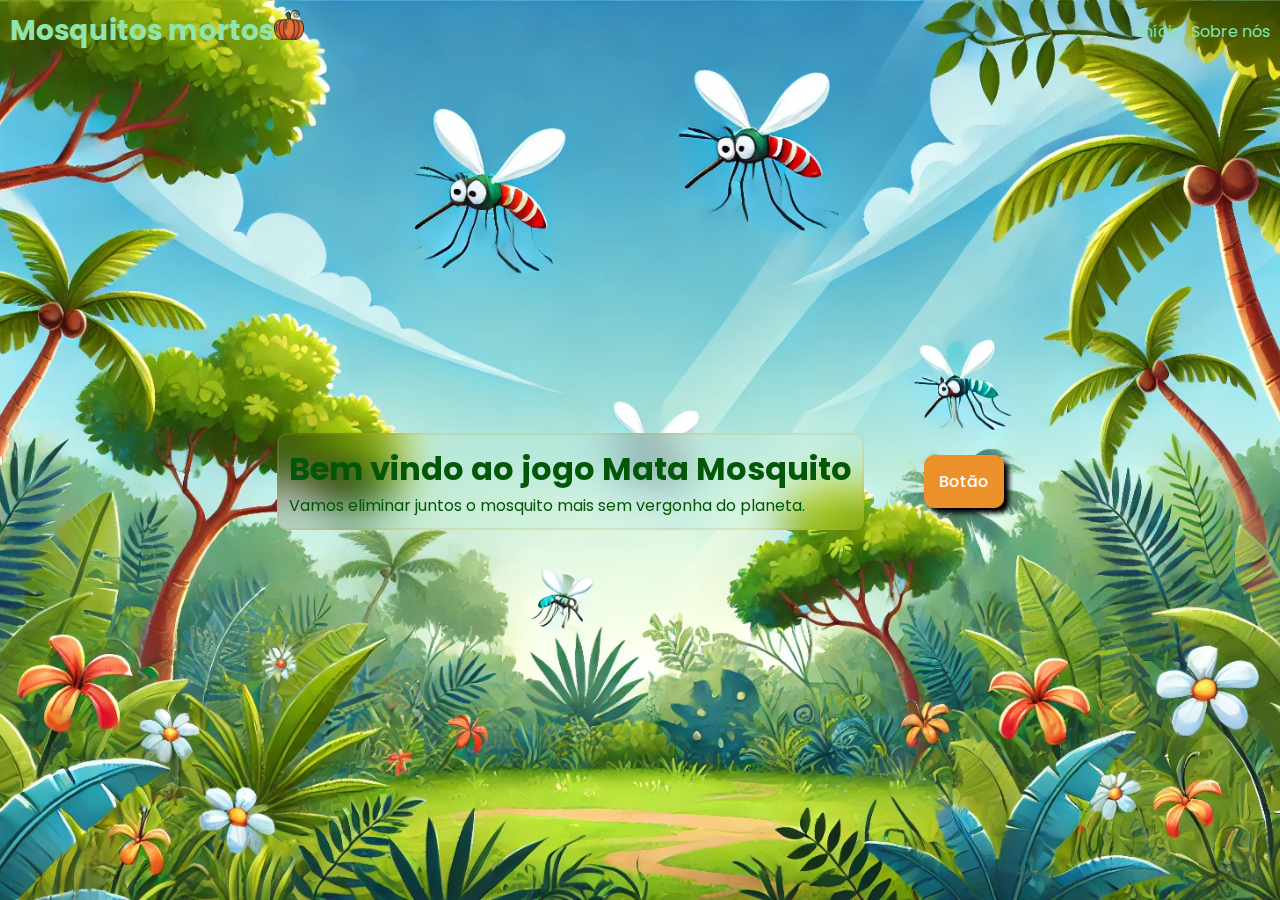
<file: matando-mosquitos--main/index.html>
<!DOCTYPE html>
<html lang="pt-BR">
<head>
    <meta charset="UTF-8">
    <meta name="viewport" content="width=device-width, initial-scale=1.0">
    <title> Mata Mosquito </title>
    <link rel="stylesheet" href="css/style.css">
</head>
<body>
    <div class="container">
        <header>
            <div id="logo">
                Mosquitos mortos
                <figure>
                    <img class="img-logo" src="imagens/abobora.png" alt="abobora">
                </figure>
            </div>
            <nav>
                <ul>
                    <li>
                        <a class="nav-link" href="https://pudim.com.br">Início</a>
                    </li>
                    <li>
                        <a class="nav-link" href="https://pudim.com.br">Sobre nós</a>
                    </li>
                </ul>
            </nav>
        </header>

        <main>
            <div class="box">
                <h1 class="text">Bem vindo ao jogo Mata Mosquito</h1>
                <p>
                    Vamos eliminar juntos o mosquito mais
                    sem vergonha do planeta.
                </p>
            </div>
            <div>
                <a href="jogo.html">Botão</a>
            </div>
        </main>
    </div>
</body>
</html>
</file>
<file: matando-mosquitos--main/css/style.css>
@import url('https://fonts.googleapis.com/css2?family=Poppins:ital,wght@0,100;0,200;0,300;0,400;0,500;0,600;0,700;0,800;0,900;1,100;1,200;1,300;1,400;1,500;1,600;1,700;1,800;1,900&display=swap');


*{
    padding: 0;
    margin: 0;
    box-sizing: border-box;
}
body{
    background: url(../imagens/mm.webp);
    font-family: "Poppins", sans-serif;
    height: 100vh;
    background-position: center;
    background-size: cover;
}

header{
    display: flex;
    justify-content: space-between;
    align-items: center;
    padding: 10px;
}

#logo{
    color: rgb(145, 228, 173);
    font-size: 28px;
    font-weight: bold;
    display: flex;
}

.nav-link{
    color: rgb(125, 231, 178);
    text-decoration: none;
}

ul{
    list-style: none;
    display: flex;
    gap: 10px;
}

.img-logo{
    width: 30px;
    height: 30px;
}

main{
    color: rgb(3, 87, 8);
    flex-grow: 1;
    display: flex;
    justify-content: center;
    align-items: center;
    gap: 60px;
}

.container{
    display: flex;
    flex-direction: column;
    height: 100%;
}

main a {
    background: rgb(236, 145, 41);
    width: 80px;
    padding: 15px;
    text-decoration: none;
    border-radius: 10px;
    color: rgb(252, 250, 250);
    border: 2px solid c;
    box-shadow: 5px 5px 5px black;
    font-weight: 500;
}

main a:hover {
    background: rgb(197, 106, 22);
    transition: 0.5s ease;
    transform: scale(1.20);
}

.box {
    background-color: transparent;
    backdrop-filter: blur(20px);
    border: 2px solid rgba(214, 152, 37, 0.178);
    padding: 10px;
    border-radius: 10px;
}
</file>
